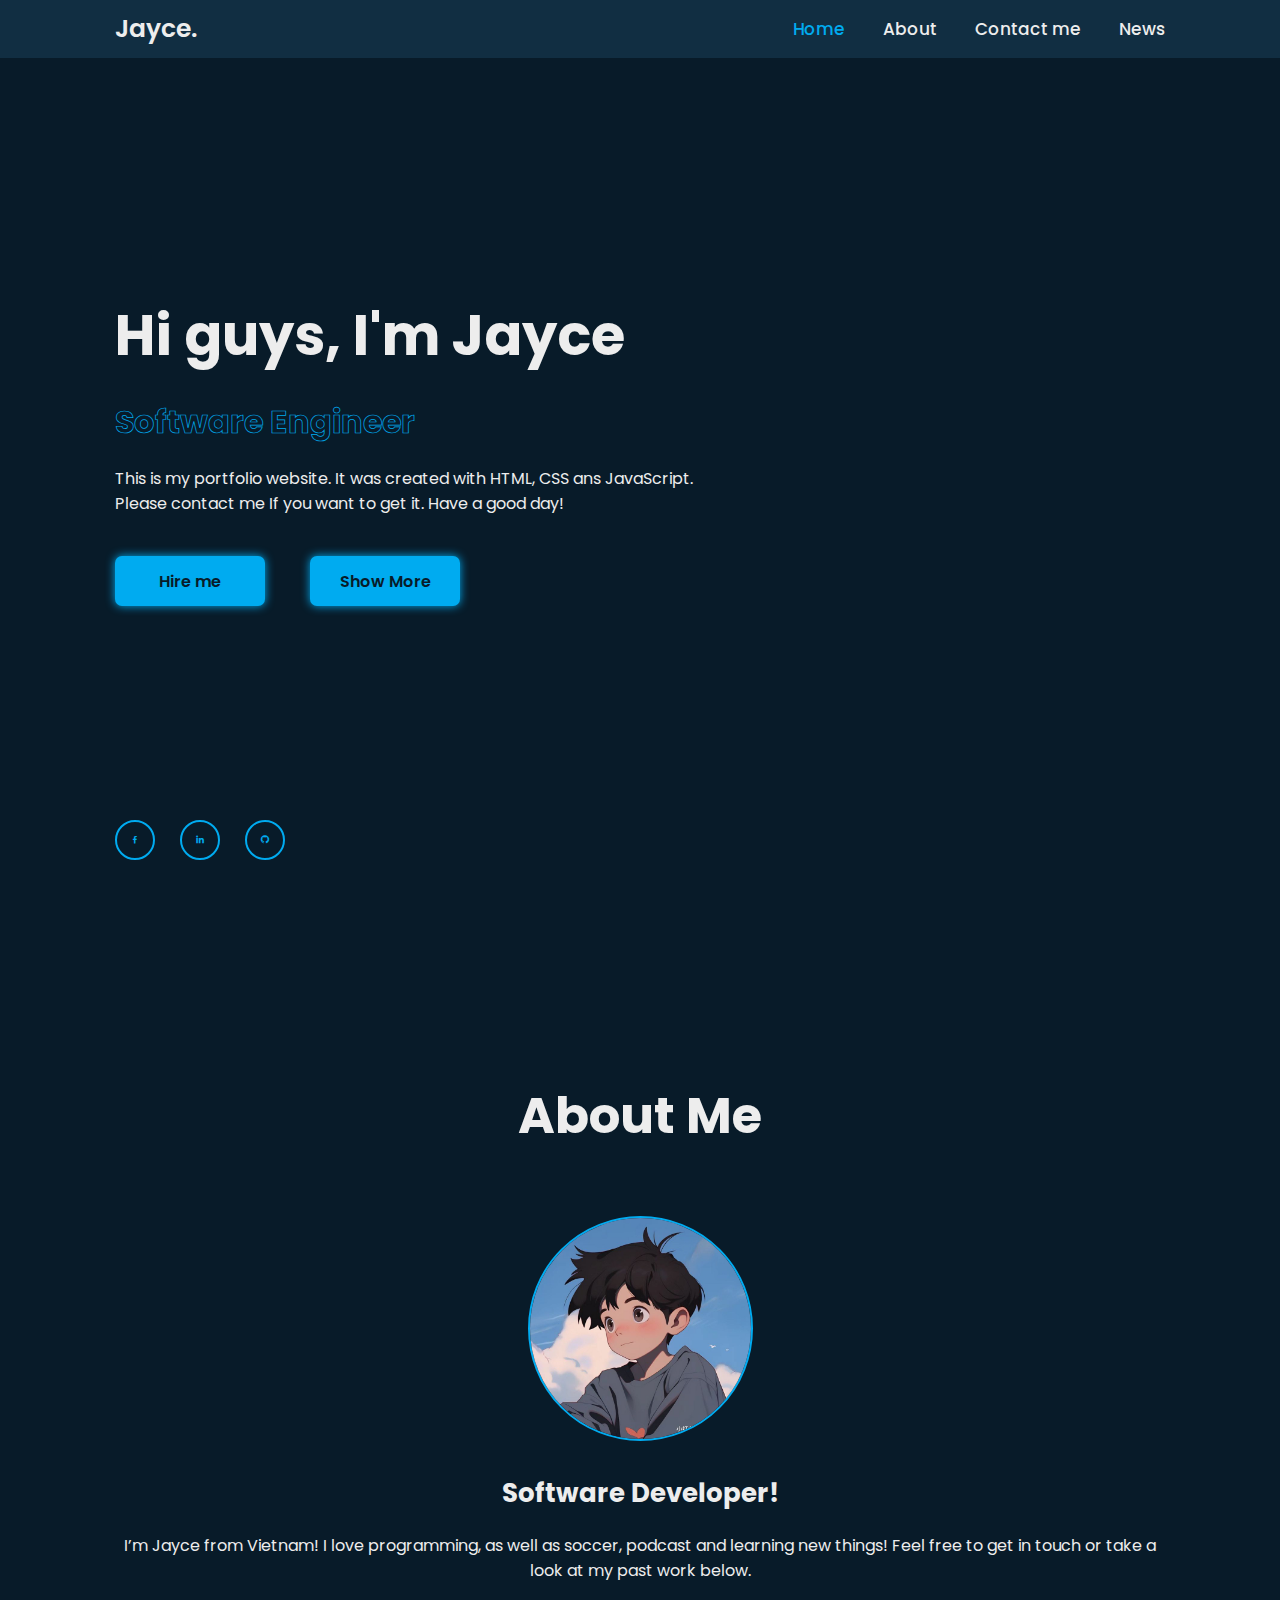
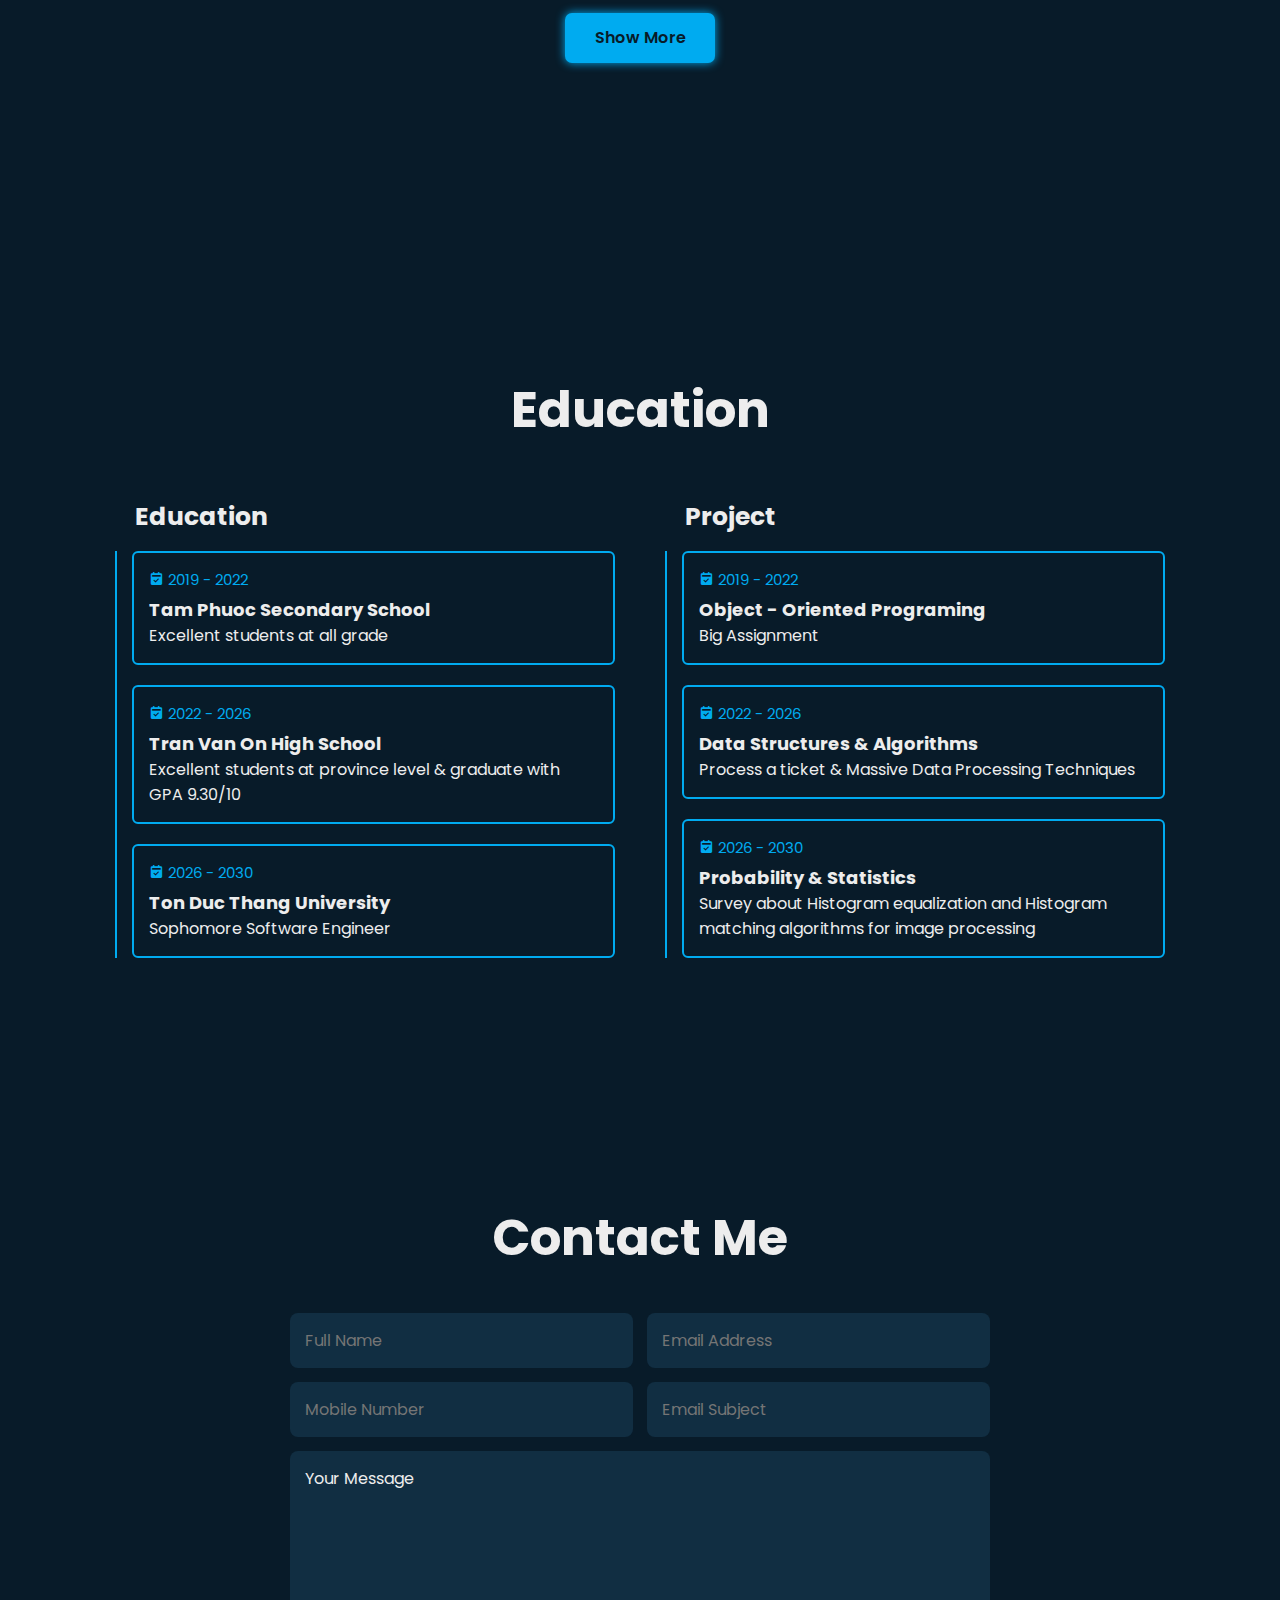
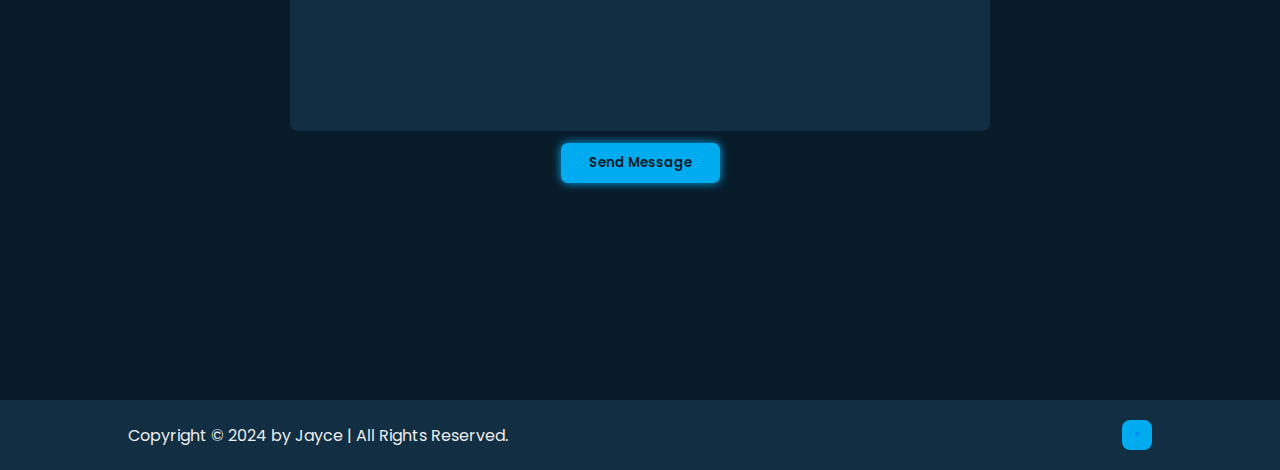
<file: 522H0054_NguyenTienDat_MidtermProject/index.html>
<!DOCTYPE html>
<html lang="en">
<head>
  <meta charset="UTF-8">
  <meta name="viewport" content="width=device-width, initial-scale=1.0">
  <title>Home</title>
  <link rel="stylesheet" href="css/styles.css">
  <link href='https://unpkg.com/boxicons@2.1.4/css/boxicons.min.css' rel='stylesheet'>
  <link href="https://fonts.googleapis.com/css2?family=Roboto:wght@400;700&display=swap" rel="stylesheet">
    <script>
        function showMore() {
            var moreInfo = document.getElementById("more-info");
            if (moreInfo.style.display === "none") {
                moreInfo.style.display = "block";
            } else {
                moreInfo.style.display = "none";
            }
        }
    </script>
</head>
<body>
  <header>
    <div class="container">
        <a href="#home" class="logo">Jayce.</a>
        <div class="bx bx-menu" id="menu-icon"></div>
        <nav class="taskbar">
            <a href="#home" class="active">Home</a>
            <a href="#about">About</a>    
            <a href="#contact">Contact me</a>
            <a href="news.html">News</a>
        </nav>
    </div>
  </header>

    <section class="home" id="home">
        <div class="home-content">
            <h1>Hi guys, I'm Jayce</h1> 
            <div class="text-animate">
                <h3> Software Engineer</h3> 
            </div>
            <p> This is my portfolio website. It was created with HTML, CSS ans JavaScript. Please contact me If you want to get it. Have a good day!</p>
            <div class="btn-box">
                <a href="#contact" class="btn">Hire me</a>
                <!-- <a href="about.html" class="btn">Show more </a> -->
                <button onclick="showMore()" class="btn">Show More</button>

            </div>
            <div id="more-info" style="display: none;">
                <p class="addInfo">Welcome to my portfolio website! I'm Jayce, a passionate creative with a love for art and technology. 
                    <br></br> This website serves as a space where I showcase my creative works and projects. I particularly enjoy blending art and technology to create unique and impactful experiences.               
                    In addition to showcasing projects, this portfolio website also serves as a platform for me to share thoughts and ideas on art and technology.           
                    <br></br>Thank you for visiting my website, and I hope you find it both interesting and insightful!
                </p>
            </div>
            
        </div>

        <div class="home-sci">
            <a href="https://www.facebook.com/nguyentienndat">
                <i class="bx bxl-facebook"></i>
            </a>
            <a href="https://www.linkedin.com/in/tiendat05/">
                <i class="bx bxl-linkedin"></i>
            </a>
            <a href="https://github.com/tidnguyen">
                <i class="bx bxl-github"></i>
            </a>
        </div>
    </section>

    <section class="about" id="about">
        <h2 class="heading"> About Me</h2>
        <div class="about-img">
            <img src="images/logo.jpg" alt="">
        </div>

        <div class="about-content">
            <h3>Software Developer!</h3>
            <p> I’m Jayce from Vietnam! I love programming, as well as soccer, podcast and learning new things! Feel free to get in touch or take a look at my past work below.</p>
            <div class="btn-box btns">
                <a href="about.html" class="btn">Show More</a>
            </div>
        </div>
    </section>

    <!-- education - content -->
    <section class="education" id="education">
        <h2 class="heading">Education</h2>

        <div class="education-row">
            <div class="education-column">
                <h3 class="title">Education</h3>
                <div class="education-box">
                    <div class="education-content">
                        <div class="content">
                            <div class="year"><i class='bx bxs-calendar-check'></i> 2019 - 2022</div>
                            <h3>Tam Phuoc Secondary School</h3>
                            <p>Excellent students at all grade</p>
                        </div>
                    </div>
                    <div class="education-content">
                        <div class="content">
                            <div class="year"><i class='bx bxs-calendar-check'></i> 2022 - 2026</div>
                            <h3>Tran Van On High School </h3>
                            <p>Excellent students at province level & graduate with GPA 9.30/10</p>
                        </div>
                    </div>
                    <div class="education-content">
                        <div class="content">
                            <div class="year"><i class='bx bxs-calendar-check'></i> 2026 - 2030</div>
                            <h3>Ton Duc Thang University</h3>
                            <p>Sophomore Software Engineer</p>
                        </div>
                    </div>
                </div>
            </div>
            <div class="education-column">
                <h3 class="title">Project</h3>
                <div class="education-box">
                    <div class="education-content">
                        <div class="content">
                            <div class="year"><i class='bx bxs-calendar-check'></i> 2019 - 2022</div>
                            <h3>Object - Oriented Programing</h3>
                            <p>Big Assignment</p>
                        </div>
                    </div>
                    <div class="education-content">
                        <div class="content">
                            <div class="year"><i class='bx bxs-calendar-check'></i> 2022 - 2026</div>
                            <h3>Data Structures & Algorithms </h3>
                            <p>Process a ticket & Massive Data Processing Techniques</p>
                        </div>
                    </div>
                    <div class="education-content">
                        <div class="content">
                            <div class="year"><i class='bx bxs-calendar-check'></i> 2026 - 2030</div>
                            <h3>Probability & Statistics</h3>
                            <p> Survey about Histogram equalization and Histogram matching algorithms for image processing </p>
                        </div>
                    </div>
                </div>
            </div>
        </div>
    </section>
    <!-- Contact - content-->
    <section class="contact" id="contact">
        <h2 class="headings">Contact Me</h2>
        <form action="#">
            <div class="input-box">
                <input type="text" placeholder="Full Name">
                <input type="text" placeholder="Email Address">
            </div>
            <div class="input-box">
                <input type="number" placeholder="Mobile Number">
                <input type="text" placeholder="Email Subject">
            </div>
            <textarea name="" id="" cols="30" rows="10">Your Message</textarea>
            <input type="submit" value="Send Message" class="btn-Sen">
        </form>
    </section>

    <!-- footer - content -->
    <footer class="footer">
        <div class="footer-text">
        <p>Copyright &copy; 2024 by Jayce | All Rights Reserved.</p>
        </div>

        <div class="footer-iconTop">
            <a href="#">
                <i class="bx bx-up-arrow-alt"></i>
            </a>
        </div>
    </footer>

  <script src="js/script.js"></script>
</body>
</html>
</file>
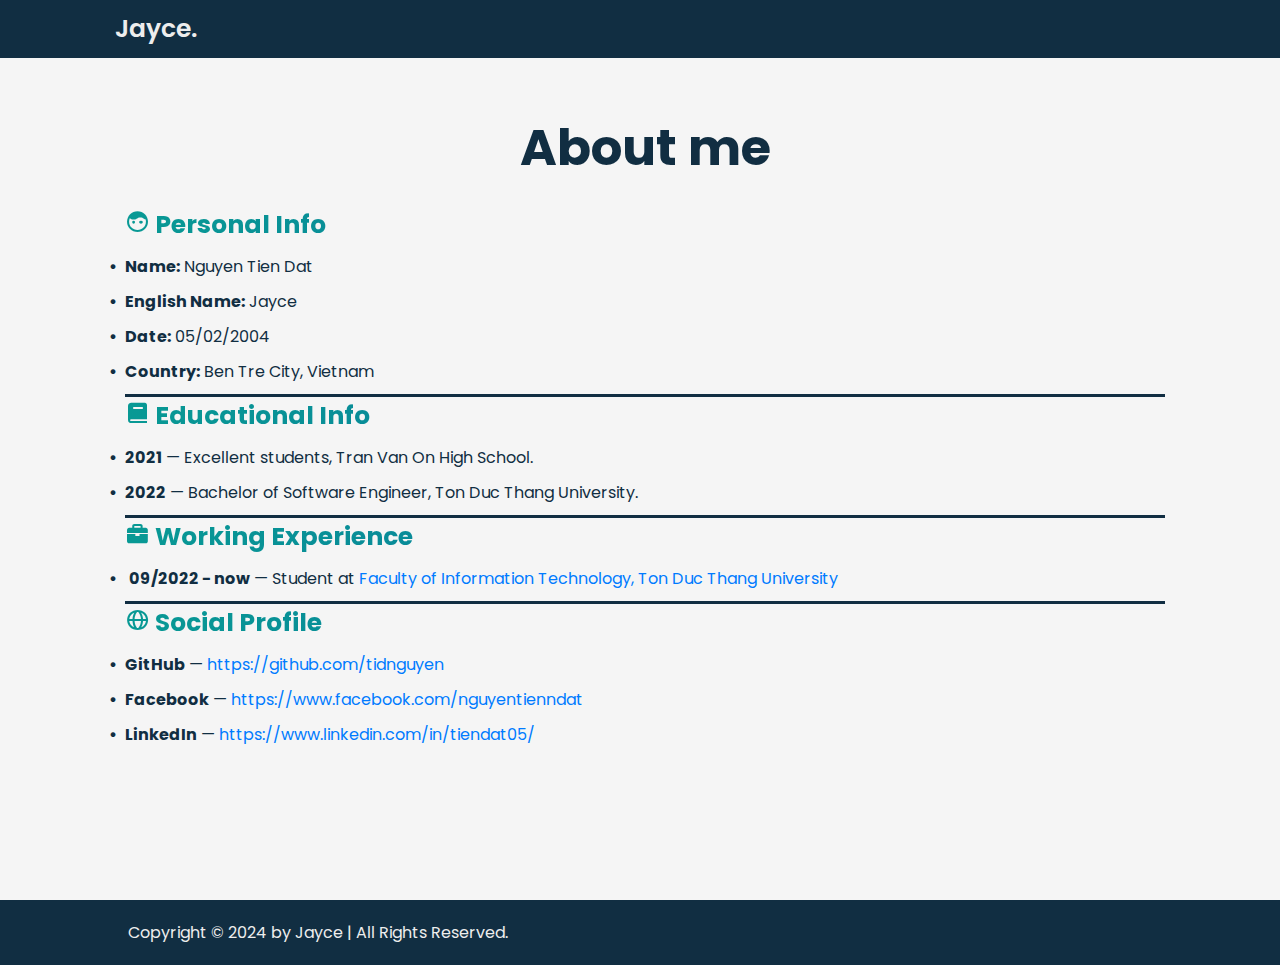
<file: 522H0054_NguyenTienDat_MidtermProject/about.html>
<!doctype html>
<html lang="en">
  <head>
    <meta charset="UTF-8">
    <meta name="viewport" content="width=device-width, initial-scale=1.0">
    <title>Home</title>
    <link rel="stylesheet" href="css/styles.css">
    <link href='https://unpkg.com/boxicons@2.1.4/css/boxicons.min.css' rel='stylesheet'>
    <script>
      window.addEventListener('beforeunload', function (e) {
          var confirmationMessage = 'Leave this page?';
          (e || window.event).returnValue = confirmationMessage; 
          return confirmationMessage;
      });
  </script>
  </head>
  <body>
    <header>
      <div class="container-about">
          <a href="index.html" class="logo">Jayce.</a>
      </div>
    </header>

    <section class="about-info" id="about-info">
      <div class="container-fluid">
        <div class="row" >
          <div class="col">
            <h1 class="head-about">About me</h1>
            <div>
              <h4 class="info" id="info"><i class='bx bxs-face'></i><span>   Personal Info</span></h4>
              <ul class="bullet">
                  <li><strong>Name:</strong> Nguyen Tien Dat </li>
                  <li><strong>English Name:</strong> Jayce</li>
                  <li><strong>Date:</strong>  05/02/2004</li>
                  <li><strong>Country:</strong> Ben Tre City, Vietnam</li>
              </ul>
              <hr/>
              <h4 class="info" id="info"><i class='bx bxs-book'></i><span>   Educational Info</span></h4>
              <ul class="bullet">
                  <li><strong>2021</strong> &mdash; Excellent students, Tran Van On High School.</li>
                  <li><strong>2022</strong> &mdash; Bachelor of Software Engineer, Ton Duc Thang University.</li>
              </ul>
              <hr/>
              <h4 class="info" id="info"><i class='bx bxs-briefcase'></i><span>   Working Experience</span></h4>
                <ul class="bullet">
                  <li>
                      <strong>09/2022 - now</strong> &mdash; Student at <a href="https://www.tdtu.edu.vn/en">Faculty of Information Technology, Ton Duc Thang University</a>
                  </li>
              </ul>
              <hr/>
              <h4 class="info" id="info"><i class='bx bx-globe'></i><span>   Social Profile</span></h4>
              <ul class="bullet">
                  <li><strong>GitHub</strong> &mdash; <a href="https://github.com/tidnguyen" target="_blank">https://github.com/tidnguyen</a></li>
                  <li><strong>Facebook</strong> &mdash; <a href="https://www.facebook.com/nguyentienndat" target="_blank">https://www.facebook.com/nguyentienndat</a></li>
                  <li><strong>LinkedIn</strong> &mdash; <a href="https://www.linkedin.com/in/tiendat05/" target="_blank">https://www.linkedin.com/in/tiendat05/</a></li>
              </ul>
            </div>
          </div>   
        </div>
      </div>
  </section>
  <footer class="footer">
    <div class="footer-text">
      <p>Copyright &copy; 2024 by Jayce | All Rights Reserved.</p>
    </div>
  </footer>
	</body>
</html>
</file>
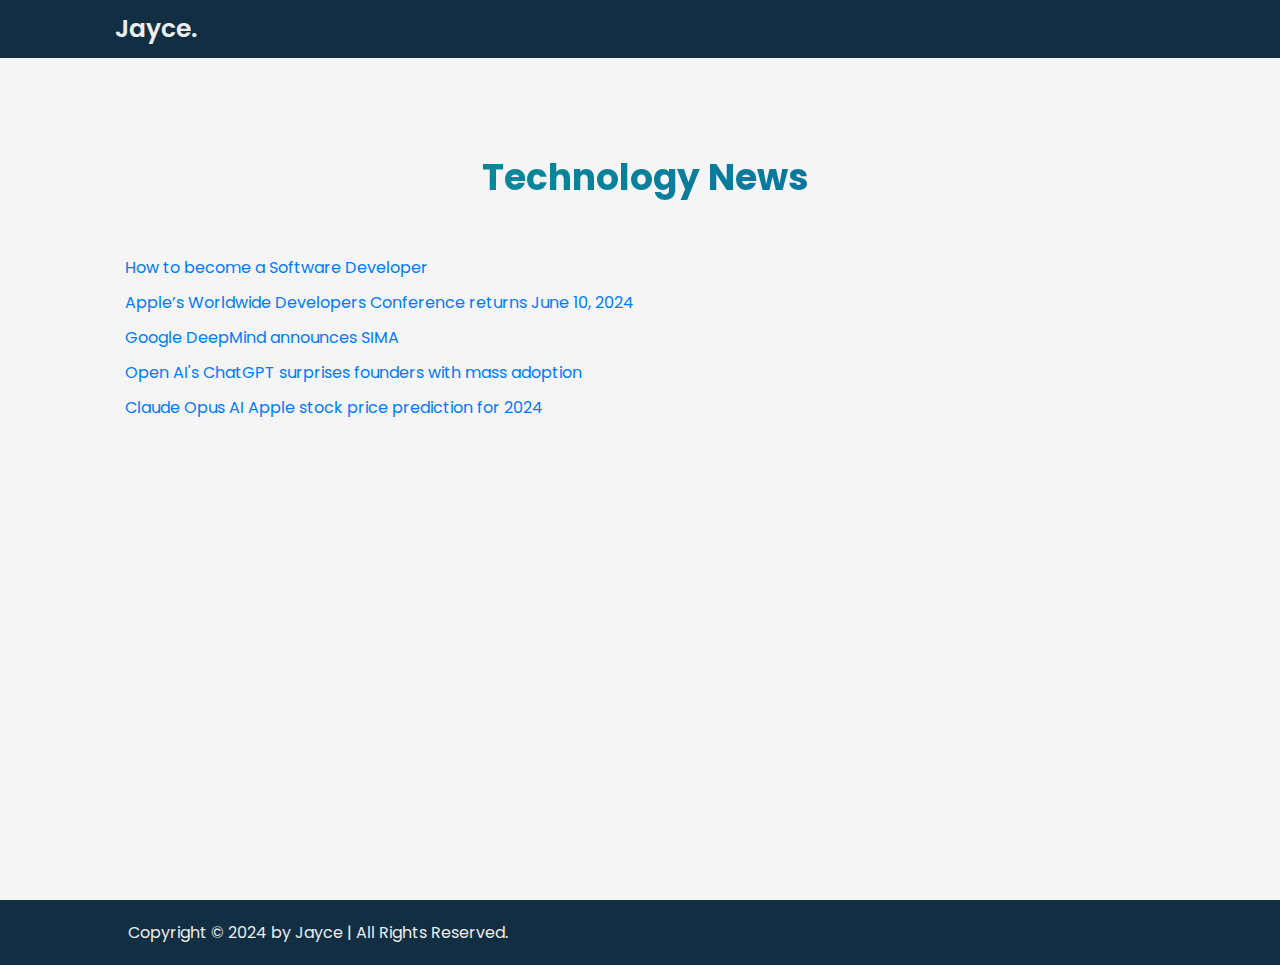
<file: 522H0054_NguyenTienDat_MidtermProject/news.html>
<!doctype html>
<html lang="en">
  <head>
    <meta charset="UTF-8">
    <meta name="viewport" content="width=device-width, initial-scale=1.0">
    <title>Home</title>
    <link rel="stylesheet" href="css/styles.css">
    <link href='https://unpkg.com/boxicons@2.1.4/css/boxicons.min.css' rel='stylesheet'>
  </head>
  <body>
    <header>
      <div class="container-about">
          <a href="index.html" class="logo">Jayce.</a>
      </div>
    </header>
		<!-- BEGIN: Main Content -->
    <section class="about-info" id="about-info">
    
        <div class="container-fluid" style="margin-top: 50px;">
            <div class="row">
                <div class="col"><!-- intended to be blank --></div>
        
                <div class="col-sm-10">
        
                    <h1 class="gradientText" style="text-align: center;">Technology News</h1>
        
                    <div style="margin-top: 50px;">
                        <ul>
                            <li><a href="https://www.codecademy.com/resources/blog/how-to-become-a-software-developer/" target="_blank">How to become a Software Developer</a></li>
        
                            <li><a href="https://developer.apple.com/wwdc24/" target="_blank">Apple’s Worldwide Developers Conference returns June 10, 2024</a></li>
        
                            <li><a href="https://deepmind.google/discover/blog/sima-generalist-ai-agent-for-3d-virtual-environments/" target="_blank">Google DeepMind announces SIMA</a></li>
        
                            <li><a href="https://www.msn.com/en-za/news/other/mdpmi-open-ais-chatgpt-surprises-founders-with-mass-adoption/ar-BB1kAwql" target="_blank">Open AI's ChatGPT surprises founders with mass adoption</a></li>
        
                            <li><a href="https://finbold.com/claude-opus-ai-apple-stock-price-prediction-for-2024/" target="_blank">Claude Opus AI Apple stock price prediction for 2024</a></li>
                        </ul>
                    </div>
                </div>
                
                <div class="col"></div>
            </div>
        </div>
</section>
  <footer class="footer">
    <div class="footer-text">
      <p>Copyright &copy; 2024 by Jayce | All Rights Reserved.</p>
    </div>
  </footer>

	</body>
</html>
</file>
<file: 522H0054_NguyenTienDat_MidtermProject/css/styles.css>
@import url('https://fonts.googleapis.com/css2?family=Poppins:wght@300;400;500;600;700;800;900&dislay=swap');
  * {
    margin: 0;
    padding: 0;
    box-sizing: border-box;
    text-decoration: none;
    border: none;
    outline: none;
    scroll-behavior: smooth;
    font-family: 'Poppins', sans-serif;
  }
  :root {
    --bg-color: #081b29;
    --second-bg-color: #112e42;
    --text-color: #ededed;
    --main-color: #00abf0;
  }
  html {
    font-size: 62.5%;
    overflow-x: hidden;

  }
  body {
    background: var(--bg-color);
    color: var(--text-color);
  }
  .container {
    position: fixed;
    top: 0;
    left: 0;
    width: 100%;
    padding: 1rem 9%;
    background: var(--second-bg-color); 
    display: flex;
    justify-content: space-between;
    align-items: center;
    z-index: 100;
  }
  .logo {
    font-size: 2.5rem;
    color: var(--text-color);
    font-weight: 600;
  } 
  .taskbar a {
    font-size: 1.7rem;
    color: var(--text-color);
    font-weight: 500;
    margin-left: 3.5rem;
    transition: .3s;
  }
  .taskbar a:hover,
  .taskbar a.active {
    color: var(--main-color);
  }
  #menu-icon {
    font-size: 3.6rem;
    color: var(--text-color);
    cursor: pointer;
    display: none;
  }
  section{
    min-height: 100vh;
    padding: 10rem 9% 2rem;
  }
  .home {
    display: flex;
    align-items: center;
    padding: 0 9%;
  }
  .home-content {
    max-width: 60rem;
  }
  .home-content h1 {
    font-size: 5.6rem;
    font-weight: 700;
    line-height: 1.5;
  }
  .home-content .text-animate {
    position: relative;
    width: 32.8rem;
  }
  .home-content .text-animate h3{
    font-size: 3.2rem;
    font-weight: 700;
    color: transparent;
    -webkit-text-stroke: .7px var(--main-color);
  }

  .home-content p {
    font-size: 1.6rem;
    margin: 2rem 0 4rem;
  }
  .btn-box {
    position: relative;
    display: flex;
    justify-content: space-between;
    width: 34.5rem;
    height: 5rem;
  }
  .btn-box .btn {
    position: relative;
    display: inline-flex;
    justify-content: center;
    align-items: center;
    width: 15rem;
    height: 100%;
    background: var(--main-color);
    border-radius: .7rem;
    font-size: 1.6rem;
    font-weight: 600;
    color: var(--bg-color);
    box-shadow: 0 0 1rem var(--main-color);
    transition: .5s ease;
  }
  .addInfo {
    background: linear-gradient(to right, rgb(9, 77, 133), rgb(7, 106, 113));
    padding: 20px; 
    border-radius: 5px; 
    top: 28%;
    right: 10%;
    left: 50%;
    position: absolute;
  }

  @keyframes fadeIn {
    from {
      opacity: 0; 
    }
    to {
      opacity: 1; 
    }
  }

  .addInfo {
    animation: fadeIn 1s ease-in-out; 
  }

  .home-sci {
    position: absolute;
    bottom: 4rem;
    width: 170px;
    display: flex;
    justify-content: space-between;
    
  }
  .home-sci a {
    position: relative;
    display: inline-flex;
    justify-content: center;
    align-items: center;
    width: 40px;
    height: 40px;
    background: transparent;
    border: .2rem solid var(--main-color);
    border-radius: 50%;
    color: var(--main-color)
  }

  .about {
    display: flex;
    justify-content: center;
    align-items: center;
    flex-direction: column;
    gap: 2rem;
    background: var(--bg-color);
    padding-bottom: 6rem;
  }
  .heading {
    font-size: 5rem;
    margin-bottom: 3rem;
    text-align: right;
  }
  .about-img {
    position: relative;
    width: 25rem;
    height: 25rem;
    border-radius: 50%;
    display: flex;
    justify-content: center;
    align-items: center;
  }
  .about-img img {
    width: 90%;
    border-radius: 50%;
    border: .2rem solid var(--main-color);
  }
  .about-content {
    text-align: center;
  }
  .about-content h3 {
    font-size: 2.6rem;
  }
  .about-content p {
    font-size: 1.6rem;
    margin: 2rem 0 3rem;
  }

  .btn-box.btns  {
    display: inline-block;
    width: 15rem;
  }

  .education {
    display: flex;
    justify-content: center;
    align-items: center;
    flex-direction: column;
    gap: 2rem;
    background: var(--bg-color);
    padding-bottom: 5rem;
  }

  .education .education-row {
    display: flex;
    flex-wrap: wrap;
    gap: 5rem;
  }

  .education-row .education-column {
    flex: 1 1 40rem;
  }

  .education-column .title {
    font-size: 2.5rem;
    margin: 0 0 1.5rem 2rem;
  }

  .education-column .education-box {
    border-left: .2rem solid var(--main-color);
  }

  .education-box .education-content {
    position: relative;
    padding-left: 1.5rem;
  }

  .education-content .content {
    position: relative;
    padding: 1.5rem;
    border: .2rem solid var(--main-color);
    border-radius: .6rem;
    margin-bottom: 2rem;
  }

  .education-content .content .year {
    font-size: 1.5rem;
    color: var(--main-color);
    padding-bottom: .5rem;
  }

  h3 {
    font-size: large;
  }

  p {
    font-size: medium;
  }

  .headings {
    font-size: 5rem;
    margin-bottom: 3rem;
    text-align: center;
  }

  .contact {
    background-color: var(--bg-color);
  }

  .contact h2 {
    margin-bottom: 3rem;
  }

  .contact form {
    max-width: 70rem;
    margin: 1rem auto;
    text-align: center;
    margin-bottom: 3rem;
  }

  .contact form .input-box {
    display: flex;
    justify-content: space-between;
    flex-wrap: wrap;
  }

  .contact form .input-box input,
  .contact form textarea {
    width: 100%;
    padding: 1.5rem;
    font-size: 1.6rem;
    color: var(--text-color);
    background-color: var(--second-bg-color);
    border-radius: .8rem;
    margin: .7rem 0;
  }

  .contact form .input-box input {
    width: 49%;
  }

  .contact form textarea {
    resize: none;
  }

  .contact form {
    margin-top: 2rem;
    cursor: pointer;
  }

  .btn-Sen {
    display: inline-block;
    padding: 1rem 2.8rem;
    background: var(--main-color);
    border-radius: .7rem;
    box-shadow: 0 0 1rem var(--main-color);
    color: var(--bg-color);
    font-weight: 600;
    transition: .5s ease;
  }
  main {
    padding: 20px 0;
  }
  
  .footer {
    display: flex;
    justify-content: space-between;
    align-items: center;
    flex-wrap: wrap;
    padding: 2rem 10%;
    background: var(--second-bg-color);
  }
  .footer-text p {
    font-size: 1.6rem;
  }
  .footer-iconTop a {
    position: relative;
    display: inline-flex;
    justify-content: center;
    align-items: center;
    padding: .8rem;
    background: var(--main-color);
    border: .2rem solid var(--main-color);
    border-radius: .8rem;
  }
  
  button {
    background-color: #333;
    color: #fff;
    border: none;
    padding: 10px 20px;
    cursor: pointer;
  }
  
  button:hover {
    background-color: #555;
  }

  .row {
      margin-top: 10px;
  }

  h1 {
      font-size: 36px;
      margin-bottom: 20px;
  }

  ul {
    padding: 0;
    list-style: none;
    font-size: medium;
  }

  li {
      margin-bottom: 10px;
      color: #112e42;
  }

  .about-info {
    background-color: whitesmoke;

  }

  .container-fluid {
    margin-left: 10px;
  }

  .head-about {
    font-family: 'Poppins', sans-serif;
    font-size: 50px;
    color: var(--second-bg-color); 
    text-align: center;
  }

  .container-about {
    position: fixed;
    top: 0;
    left: 0;
    width: 100%;
    padding: 1rem 9%;
    background: var(--second-bg-color); 
    display: flex;
    justify-content: space-between;
    align-items: center;
    z-index: 100;
  }
  .info {
    font-weight: bold;
    margin-bottom: 10px;
    font-size: 25px;
  }

  a {
    text-decoration: none;
    color: #007bff;
  }

  a:hover {
      text-decoration: underline;
      color: #0056b3;
  }
  ul.bullet li:before {
    content: "\2022";
    color: #112e42;
    font-weight: bold;
    display: inline-block;
    width: 1em;
    margin-left: -1em;
  }

  hr {
    border-top: 3px solid var(--second-bg-color);
  }

  .gradientText, #info{
    background: linear-gradient(to right, #089994, #0b66a3);
    -webkit-background-clip: text;
    background-clip: text;
    -webkit-text-fill-color: transparent; 
  }
</file>
